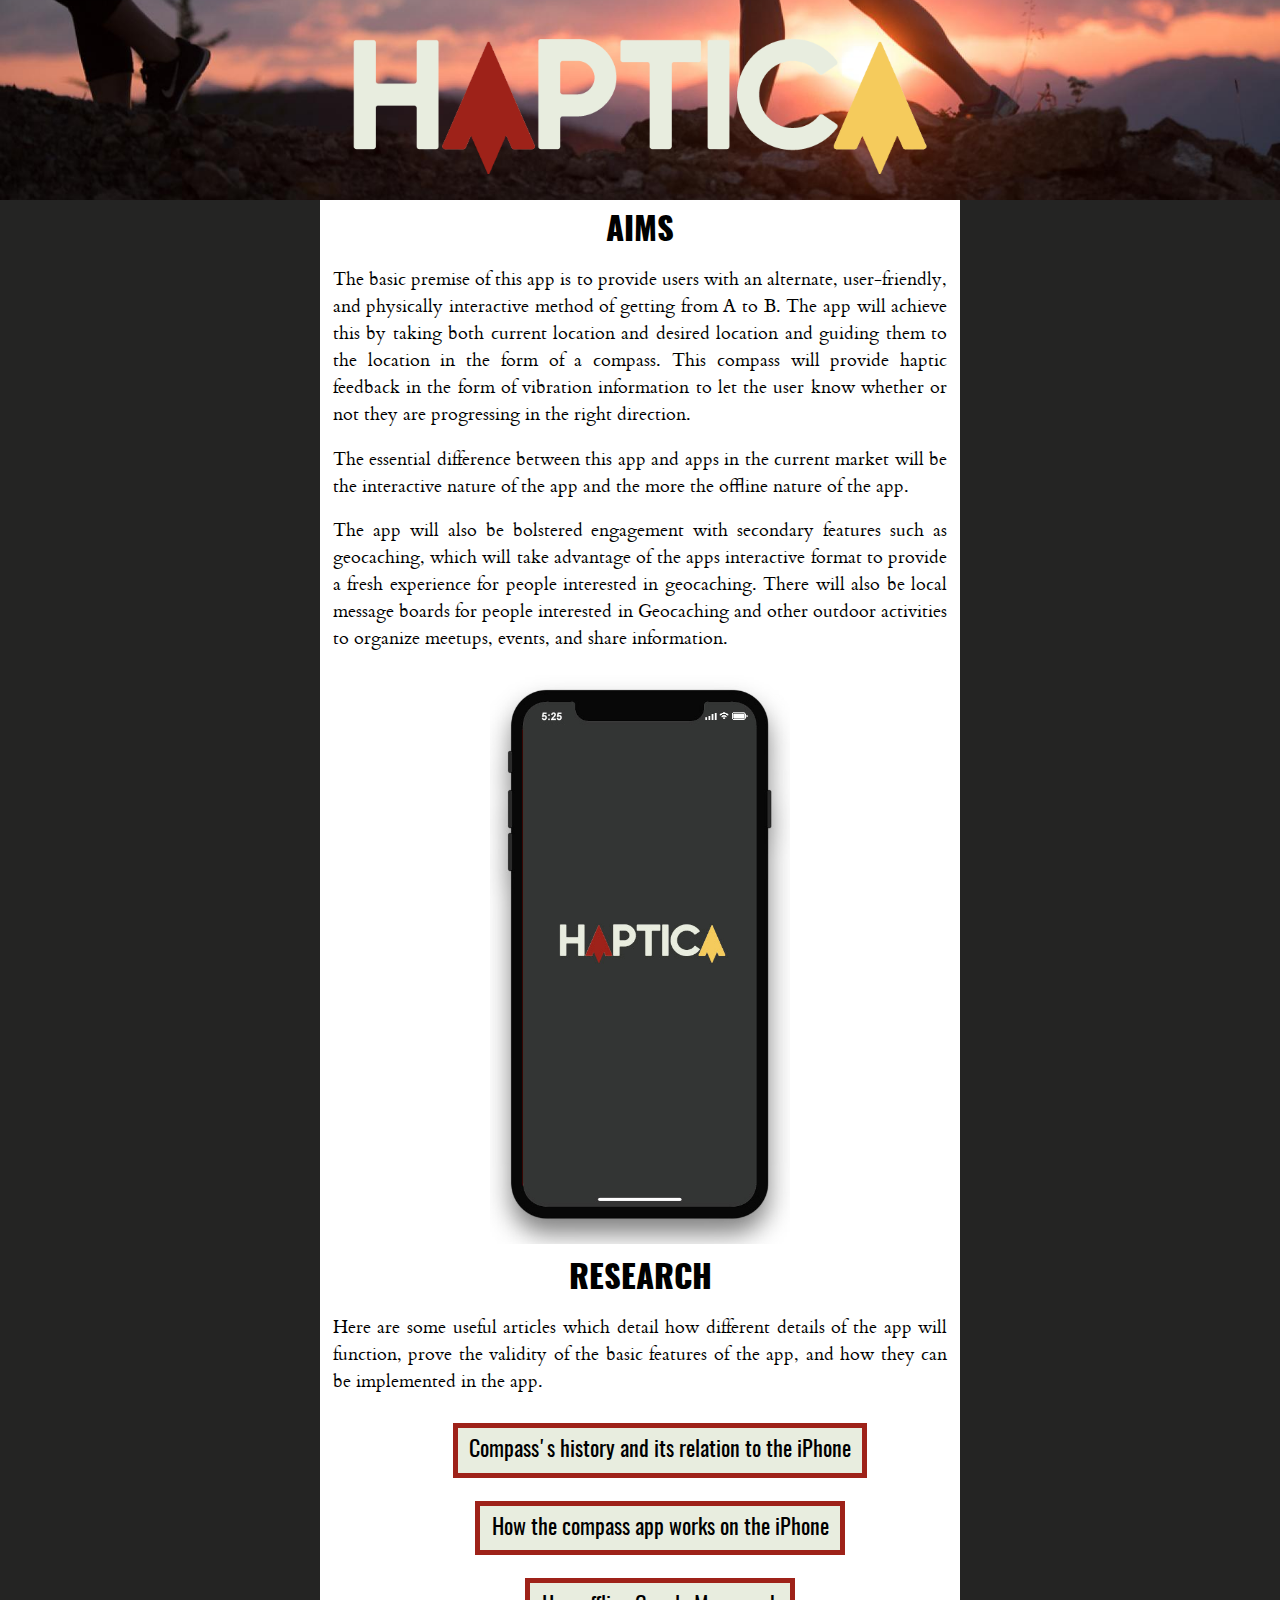
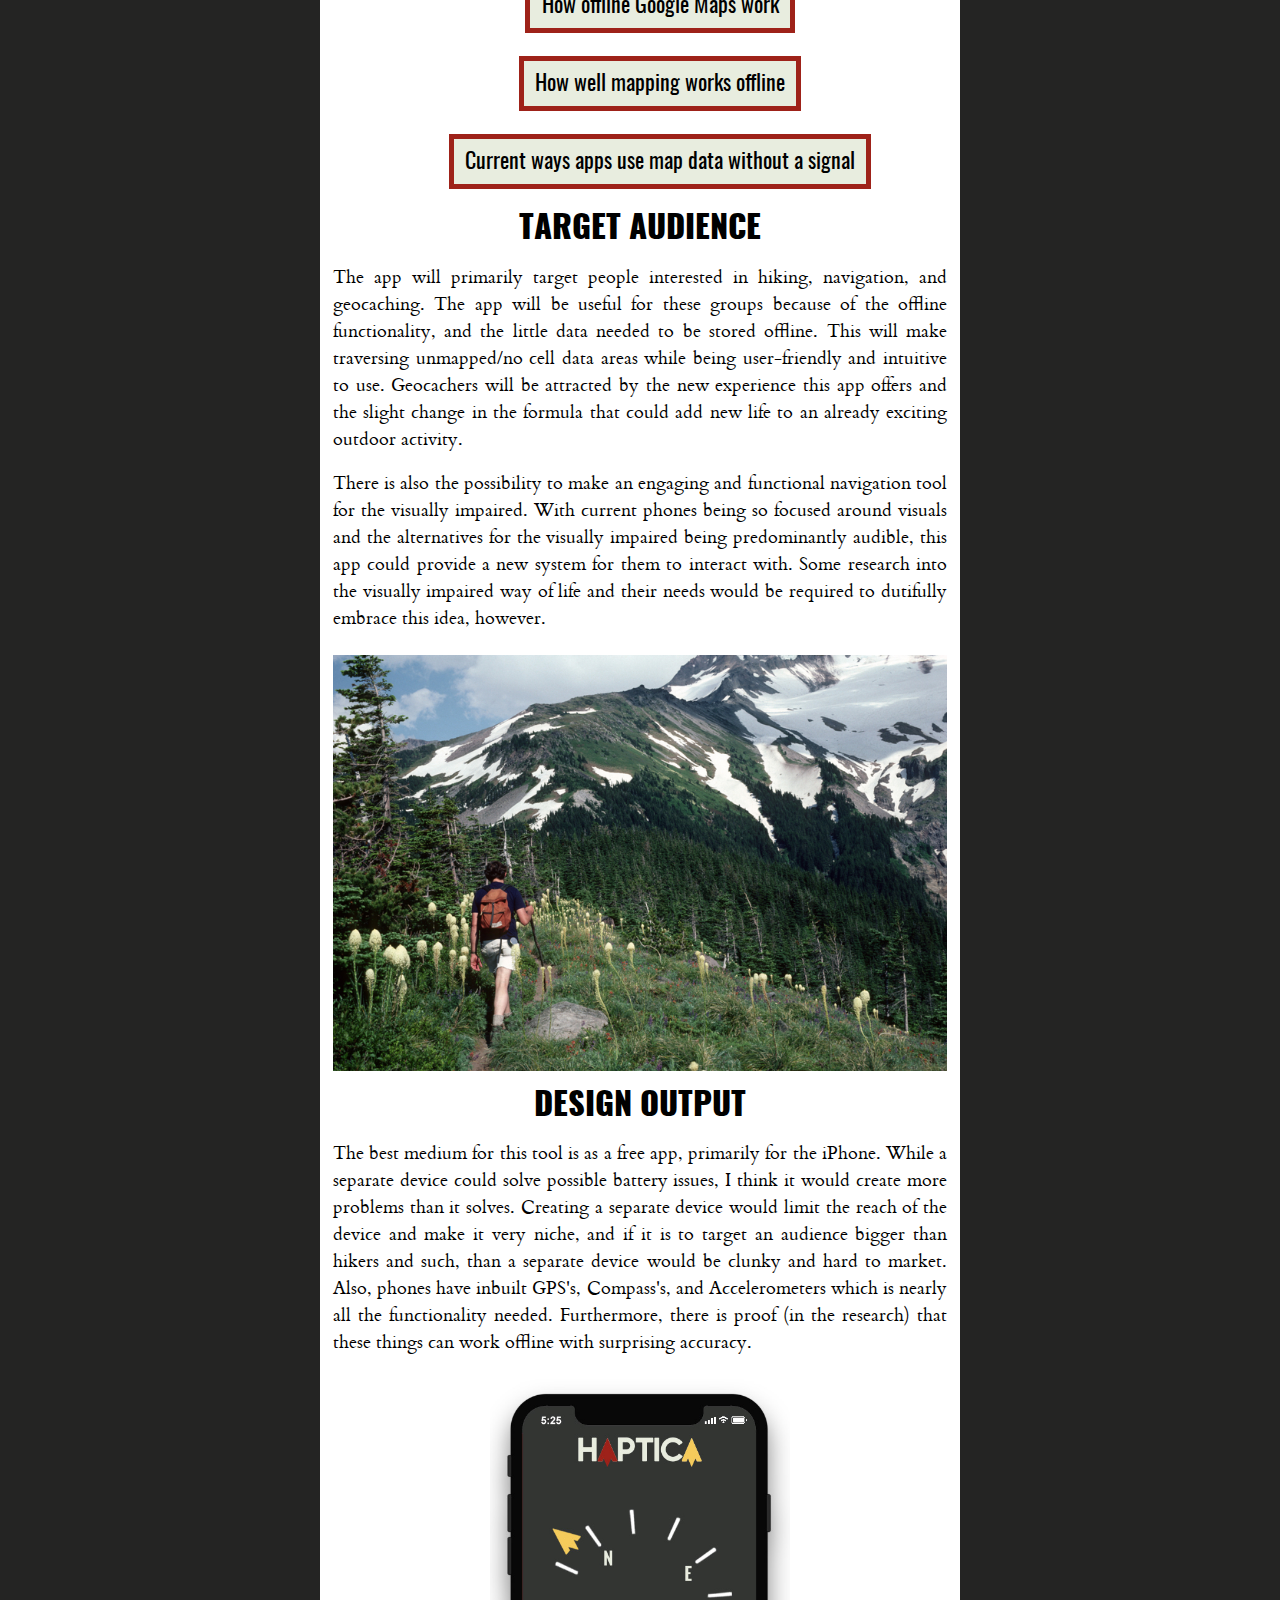
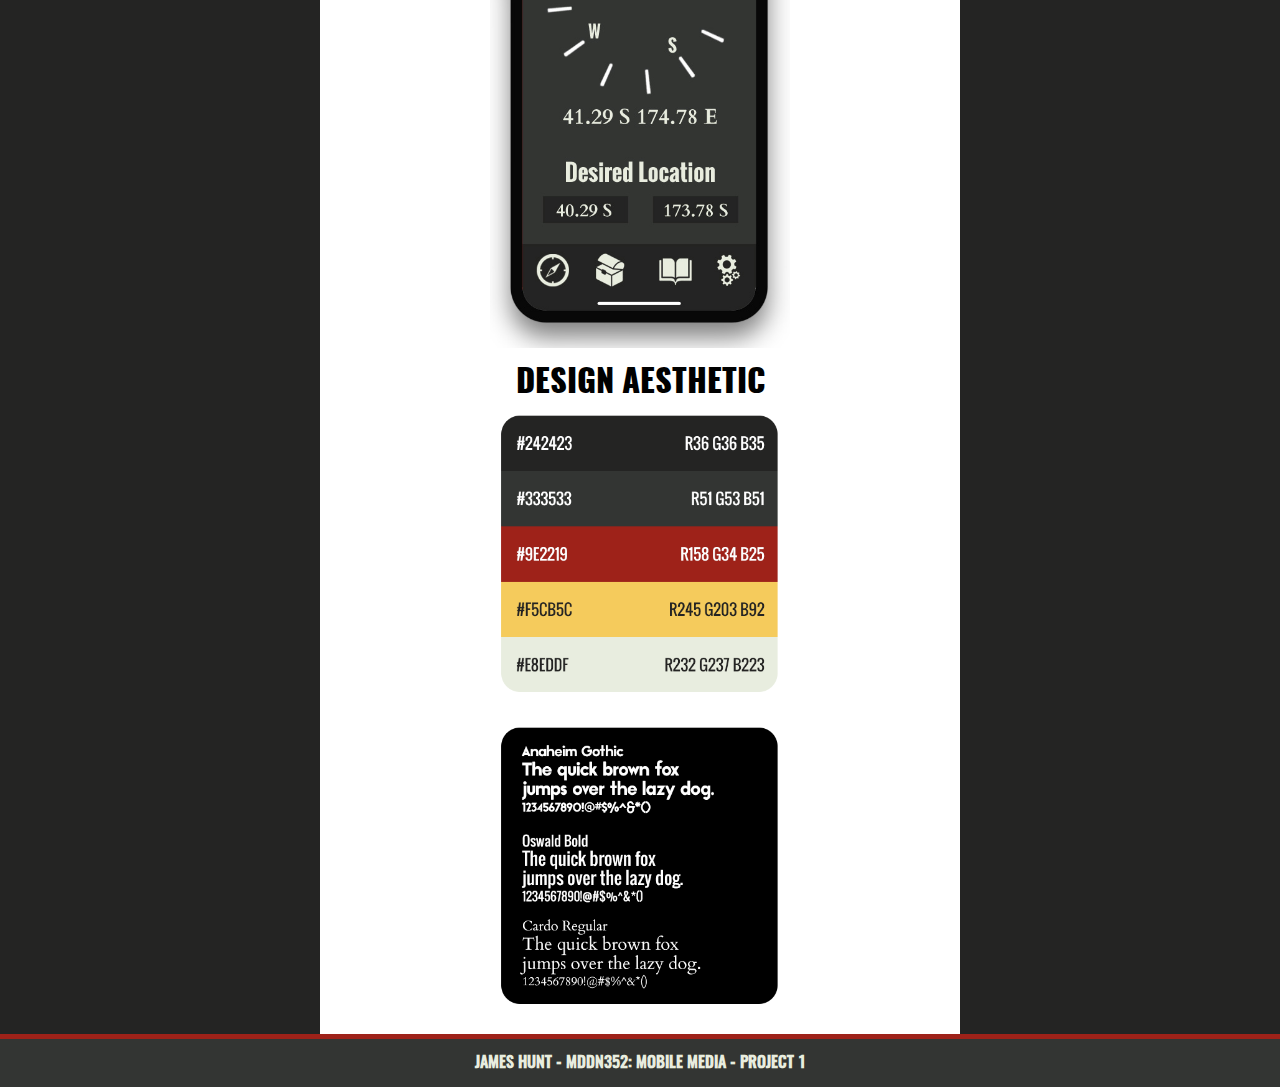
<file: index.html>
<!DOCTYPE html>
<html>
	<head>
		<!-- References my CSS-->
		<link rel="stylesheet" href="styles.css">
	</head>
	<body>
		<!-- Top header Section-->
		<div id="header">
				<img src="images/Haptica.png" alt="Haptica Logo" id="title">
		</div>
		<!-- Middle Body Section-->
		<div id="container">
			<!-- Small Container inside the main body to get a global padding for each section of text-->
			<div id="contentHolder">
				<!-- Content Section 1-->
				<div id="label"> <!-- Div for the Title of the Section-->
					<h2>Aims</h2>
				</div>
				<div id="content"> <!-- Div for the Content of the Section-->
					<div id="paragraphs">
						<p>
						The basic premise of this app is to provide users with an alternate, user-friendly, and physically interactive method of getting from A to B. The app will achieve this by taking both current location and desired location and guiding them to the location in the form of a compass. This compass will provide haptic feedback in the form of vibration information to let the user know whether or not they are progressing in the right direction.
						</p>
						<p>
						The essential difference between this app and apps in the current market will be the interactive nature of the app and the more the offline nature of the app.
						</p>
						<p>
						The app will also be bolstered engagement with secondary features such as geocaching, which will take advantage of the apps interactive format to provide a fresh experience for people interested in geocaching. There will also be local message boards for people interested in Geocaching and other outdoor activities to organize meetups, events, and share information.
						</p>
					</div>
					<img src="images/PhoneTitle.jpg" alt="Phone Title" id="photo1">
				</div>
				<!-- Content Section 2-->
				<div id="label"><!-- Div for the Title of the Section-->
					<h2>Research</h2>
				</div>
				<div id="content"> <!-- Div for the Content of the Section-->
					<div id="paragraphs">
						<p>
						Here are some useful articles which detail how different details of the app will function, prove the validity of the basic features of the app, and how they can be implemented in the app.
						</p>
						<ul>
							<li><a href="https://thetartan.org/2014/1/27/scitech/compass">Compass's history and its relation to the iPhone</a></li>
							<li><a href="https://www.quora.com/How-does-the-compass-on-the-iPhone-work">How the compass app works on the iPhone</a></li>
							<li><a href="https://www.quora.com/How-does-Google-Maps-work-offline">How offline Google Maps work</a></li>
							<li><a href="https://www.outsideonline.com/2038406/how-well-do-google-maps-work-offline-absolutely-flawlessly">How well mapping works offline</a></li>
							<li><a href="https://www.airfarewatchdog.com/blog/40171659/no-signal-5-ways-to-use-your-phone-gps-without-data/">Current ways apps use map data without a signal</a></li>
						</ul>
					</div>
				</div>
				<!-- Content Section 3-->
				<div id="label"><!-- Div for the Title of the Section-->
					<h2>Target Audience</h2>
				</div>
				<div id="content-alt"> <!-- Div for the Content of the Section-->
					<div id="paragraphs">
						<p>
						The app will primarily target people interested in hiking, navigation, and geocaching. The app will be useful for these groups because of the offline functionality, and the little data needed to be stored offline. This will make traversing unmapped/no cell data areas while being user-friendly and intuitive to use. Geocachers will be attracted by the new experience this app offers and the slight change in the formula that could add new life to an already exciting outdoor activity.
						</p>
						<p>
						There is also the possibility to make an engaging and functional navigation tool for the visually impaired. With current phones being so focused around visuals and the alternatives for the visually impaired being predominantly audible, this app could provide a new system for them to interact with. Some research into the visually impaired way of life and their needs would be required to dutifully embrace this idea, however. 
						</p>
					</div>
					<!-- Hiking Image from https://www.goodfreephotos.com/public-domain-images/hiking-in-mount-hood-national-forest.jpg.php -->
					<img src="images/hiking-in-mount.jpg" alt="Mountain" id="photo2">
				</div>
				<!-- Content Section 4-->
				<div id="label"><!-- Div for the Title of the Section-->
					<h2>Design Output</h2>
				</div>
				<div id="content"> <!-- Div for the Content of the Section-->
					<div id="paragraphs">
						<p>
						The best medium for this tool is as a free app, primarily for the iPhone. While a separate device could solve possible battery issues, I think it would create more problems than it solves. Creating a separate device would limit the reach of the device and make it very niche, and if it is to target an audience bigger than hikers and such, than a separate device would be clunky and hard to market. Also, phones have inbuilt GPS's, Compass's, and Accelerometers which is nearly all the functionality needed. Furthermore, there is proof (in the research) that these things can work offline with surprising accuracy.
						</p>
					</div>
					<img src="images/PhoneMockUp.jpg" alt="Phone Mock Up" id="photo1">
				</div>
				<!-- Content Section 5-->
				<div id="label"><!-- Div for the Title of the Section-->
					<h2>Design Aesthetic</h2>
				</div>
				<div id="content-alt2"> <!-- Div for the Content of the Section-->
					<img src="images/Colour.png" alt="Colour Palette" id="colour">
					<img src="images/Font.png" alt="Fonts" id="colour">
				</div>
			</div>
		</div>
		<footer id="footer">
			<h3>JAMES HUNT - MDDN352: MOBILE MEDIA - PROJECT 1</h3>
		</footer>
	</body>
</html>
</file>
<file: styles.css>
/*! Font's Generated by Font Squirrel (https://www.fontsquirrel.com) on March 27, 2019 */

@font-face {
    font-family: 'cardobold';
    src: url('fonts/cardo-bold-webfont.woff2') format('woff2'),
         url('fonts/cardo-bold-webfont.woff') format('woff');
    font-weight: normal;
    font-style: normal;
}
@font-face {
    font-family: 'cardoitalic';
    src: url('fonts/cardo-italic-webfont.woff2') format('woff2'),
         url('fonts/cardo-italic-webfont.woff') format('woff');
    font-weight: normal;
    font-style: normal;
}
@font-face {
    font-family: 'cardoregular';
    src: url('fonts/cardo-regular-webfont.woff2') format('woff2'),
         url('fonts/cardo-regular-webfont.woff') format('woff');
    font-weight: normal;
    font-style: normal;
}
@font-face {
    font-family: 'oswaldheavy';
    src: url('fonts/oswald-heavy-webfont.woff2') format('woff2'),
         url('fonts/oswald-heavy-webfont.woff') format('woff');
    font-weight: normal;
    font-style: normal;
}
@font-face {
    font-family: 'oswaldmedium';
    src: url('fonts/oswald-medium-webfont.woff2') format('woff2'),
         url('fonts/oswald-medium-webfont.woff') format('woff');
    font-weight: normal;
    font-style: normal;
}
@font-face {
    font-family: 'oswald_regularregular';
    src: url('fonts/oswald-regular-webfont.woff2') format('woff2'),
         url('fonts/oswald-regular-webfont.woff') format('woff');
    font-weight: normal;
    font-style: normal;
}

/* Media Queries lead by advice from: https://css-tricks.com/snippets/css/media-queries-for-standard-devices/ 
        Essentially putting Phone first and then changing small parts for other devices. */

/* All Flexbox help from https://www.sketchingwithcss.com/samplechapter/cheatsheet.html#column*/

/* For mobile phones, and setting that stay consistent over platforms */

/* All Basic Set up CSS/PHONE CSS */
html {
  background: #242423;
  padding: 0;
  margin: 0;
}
body {
  position: relative;
  padding: 0;
  margin: 0;
}

/* All Header CSS */
#header {
  background-image: url("images/Hike.jpg"); /* Image for header https://www.panoramaresort.com/explore/listing/hiking */
  background-size: 100%;
  background-repeat: no-repeat;
  background-position: center;
  text-align: center;
  top: 0;
  width: 100%;
  height: 300px;
}
#title {
  margin: 0px 0px 0px 10px;
  height: 90%;
  text-align: center;
}

/* All Main Body CSS */
#container {
  background: #FFFFFF;
}
#contentHolder {
  padding: 3% 7% 10% 7%;
  text-align: justify;
}
#content {
  display: flex;
  flex-direction: column;
}
#content-alt{
  display: flex;
  flex-direction: column;
}
#content-alt2{
  display: flex;
  flex-direction: column;
}
#photo1 {
  margin: 1%;
  align-self: center;
  width: 60%;
}
#photo2 {
  margin: 1%;
  align-self: center;
  width: 100%;
}
#colour {
  margin: 1%;
  align-self: center;
  width: 80%;
}

/* All Footer CSS */
#footer {
  background: #333533;
  text-align: center;
  position: absolute;
  bottom: 0;
  width: 100%;
  border-top: #9E2219 5px solid;
}

/* All Font CSS, font help from https://css-tricks.com/snippets/css/using-font-face/*/
h2 {
  font-family: 'oswaldheavy', Arial, sans-serif;
  text-transform: uppercase;
  text-align: center;
  font-size: 300%;
  margin: 4% 0% 0% 0%;
}
h3 {
  font-family: 'oswaldmedium', Arial, sans-serif;
  color: #E8EDDF;
  font-size: 200%;
}
p {
  font-family: 'cardoregular', Arial, sans-serif;
  font-size: 110%;
}
ul {
  margin: 0%;
  list-style-type: none;
  text-align: center;
  font-family: 'oswald_regularregular', Arial, sans-serif;
}
li {
  padding: 2%;
  background-color: #E8EDDF;
  border: #9E2219 5px solid;
  display: block;
  margin: 2%;
  font-size: 240%;
}
a {text-decoration: none;} /*Links reference https://www.w3schools.com/css/css_link.asp*/
a:link {color: black;}
a:visited {color: black;}
a:hover {color: #9E2219;}
a:active {color: black;}

/* FOR TABLETS */
@media screen 
and (min-device-width: 768px) 
and (max-device-width: 1024px) {

  /* Header CSS changes for Tablet*/
  #header {
    height: 200px;
  }
  #title {
    margin: 0px;
    height: 100%;
  }

  /* Main Body CSS changes for Tablet*/
  #container {
    margin: auto 8.5% auto 11.5%;
  }
  #contentHolder {
    padding: 1% 4% 10% 4%;
  }
  #content {
    flex-direction: row;
  }
  #content-alt{
    flex-direction: column;
  }
  #content-alt2{
    align-items: center;
    justify-content: center;
    flex-direction: row;
  }
  #photo1 {
    align-self: right;
    width: 40%;
  }
  #photo2 {
    width: 100%;
  }
  #colour {
    width: 50%;
  }

  /* Font CSS changes for Tablet*/
  h2 {
    font-size: 200%;
    margin: 3% 0% 0% 0%;
  }
  h3 {
    font-size: 120%;
  }
  li {
    display: block;
    font-size: 130%;
  }
}

/* FOR DESKTOP */
@media screen 
and (min-device-width: 1024px) {

  /* Header CSS changes for Desktop*/
  #header {
    height: 200px;
  }
  #title {
    margin: 0px;
    height: 100%;
  }

  /* Main Body CSS changes for Desktop*/
  #container {
    margin: auto;
    width: 50%;
  }
  #contentHolder {
    padding: 0.5% 2% 10% 2%;
  }
  #content {
    flex-direction: row;
  }
  #content-alt{
    align-items: center;
    justify-content: center;
    flex-direction: column;
  }
  #content-alt2{
    align-items: center;
    justify-content: center;
    flex-direction: row;
  }
  #photo1 {
    align-self: right;
    width: 30%;
  }
  #photo2 {
    align-self: center;
    width: 100%;
  }
  #colour {
    width: 45%;
  }

  /* Font CSS changes for Desktop*/
  h2 {
    font-size: 200%;
    margin: 2% 0% 0% 0%;
  }
  h3 {
    font-size: 100%;
  }
  li {
    display: inline-block;
    font-size: 140%;
  }

  /* Changes for when Desktop gets too small */
  @media screen and (max-width: 1600px) {
    #content {
      flex-direction: column;
    }
    #photo1 {
      align-self: center;
      width: 300px;
    }
    #colour {
      width: 300px;
    }
    #content-alt2{
    align-items: center;
    justify-content: center;
    flex-direction: column;
  }
}
</file>
